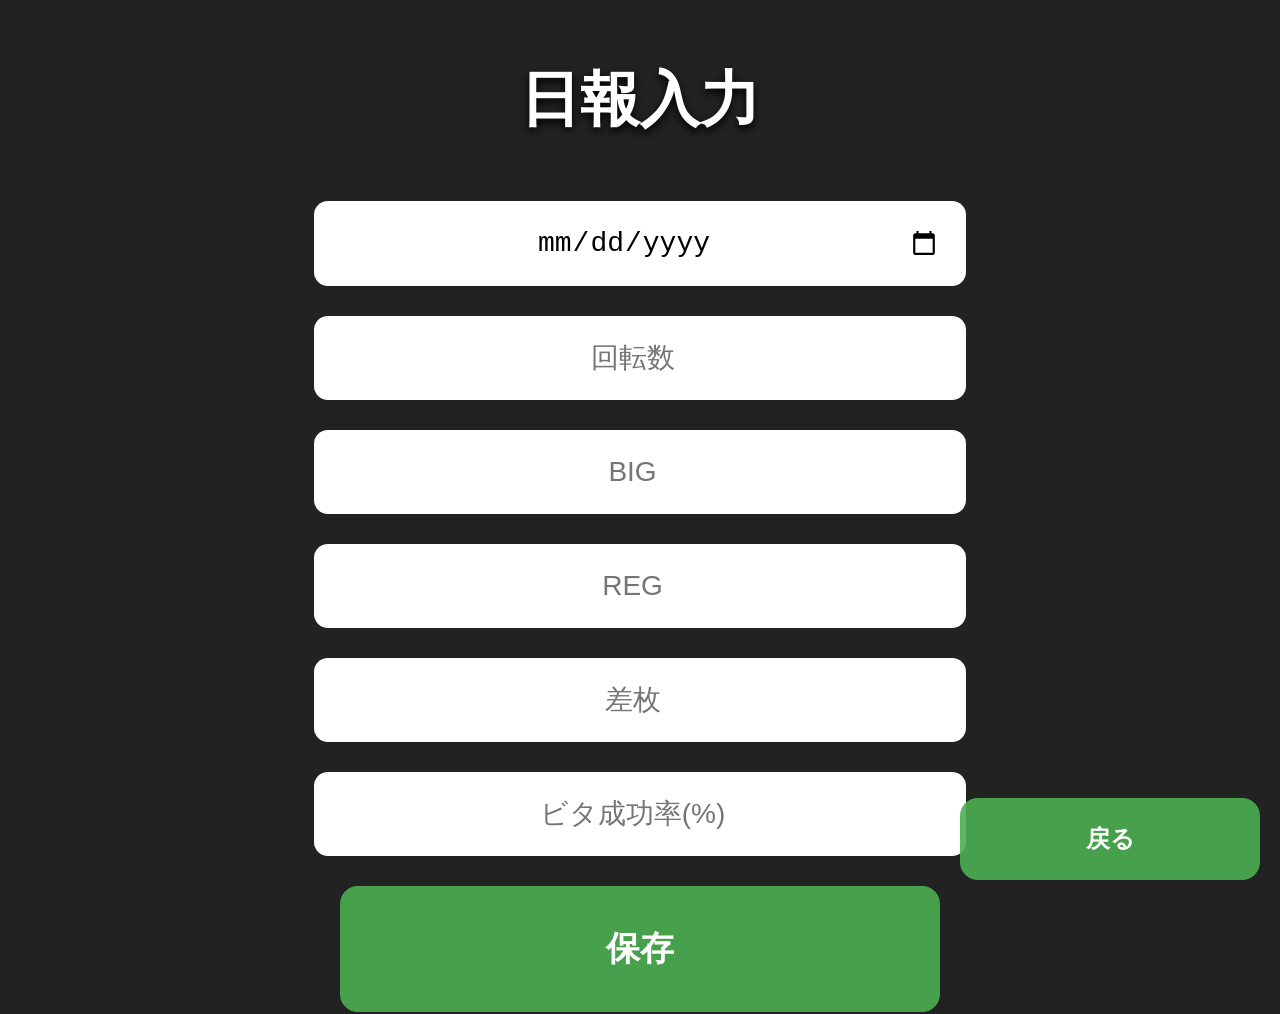
<file: nippo.html>
<!DOCTYPE html>
<html lang="ja">
<head>
<meta charset="UTF-8">
<meta name="viewport" content="width=device-width, initial-scale=1.0">
<title>日報入力</title>
<style>
body {
  margin: 0; padding: 0; font-family: sans-serif;
  background: #222; color:white; text-align:center; position:relative;
}
h1 { font-size:60px; margin-top:60px; text-shadow:0 4px 8px black; }
form { display:flex; flex-direction:column; align-items:center; gap:30px; margin-top:60px; padding:0 20px; }
input { width:90%; max-width:600px; padding:26px; font-size:28px; border-radius:14px; border:none; text-align:center; }
button { width:90%; max-width:600px; padding:40px 0; font-size:34px; font-weight:bold; background:rgba(76,175,80,0.9); color:white; border:none; border-radius:18px; cursor:pointer; }
button:hover { background:rgba(69,160,73,1); }
.back-btn { position:fixed; bottom:20px; right:20px; width:40%; max-width:300px; padding:25px 0; font-size:24px; font-weight:bold; background:rgba(76,175,80,0.9); color:white; text-decoration:none; border-radius:18px; }
</style>
</head>
<body>

<h1>日報入力</h1>

<form id="form">
  <input type="date" name="date" id="date" required>
  <input type="number" name="rotations" placeholder="回転数" required>
  <input type="number" name="big" placeholder="BIG" required>
  <input type="number" name="reg" placeholder="REG" required>
  <input type="number" name="difference" placeholder="差枚" required>
  <input type="number" name="bita" placeholder="ビタ成功率(%)">
  <button type="submit">保存</button>
</form>

<a href="monthly.html" class="back-btn">戻る</a>

<script>
const API_URL = "https://script.google.com/macros/s/AKfycbx6YwdFjjnO8h9prGPlLeAZX97XUblQUDItY8NV2e-5zLNq6n-ouFUww4aZLf7bMhcw/exec";

// URLから日付取得
const params = new URLSearchParams(location.search);
const date = params.get("date");
if(date) document.getElementById("date").value = date;

// diary 用送信
document.getElementById("form").addEventListener("submit", e => {
  e.preventDefault();
  const formData = new FormData(e.target);
  
  const data={
    mode: "diary",
    date: formData.get("date"),
    rotations: formData.get("rotations"),
    big: formData.get("big"),
    reg: formData.get("reg"),
    difference: formData.get("difference"),
    bita: formData.get("bita")
  }
  
  fetch(API_URL,{
  method:"POST",
  body:JSON.stringify(data)
  })         
  .then(()=>{
location.href = "monthly.html";
})
                                      
     const data2 = {
        machine: "ディスクアップ２",
        difference: formData.get("difference"),
        memo: "",
        date: formData.get('date')
      };
      fetch('https://script.google.com/macros/s/AKfycbytHj6AGSjf4IokvfYNLTs4Qbl5sUgeQDqZagJehGmcEts5Aj_PT1XGQ1ff8VGNRONW/exec', {
        method: 'POST',
        body: JSON.stringify(data2)
      })
      .then(res => res.json())
      .then(res => alert(res.message))
      .catch(err => alert('送信失敗: ' + err));

  })
  
</script>

</body>
</html>
</file>
